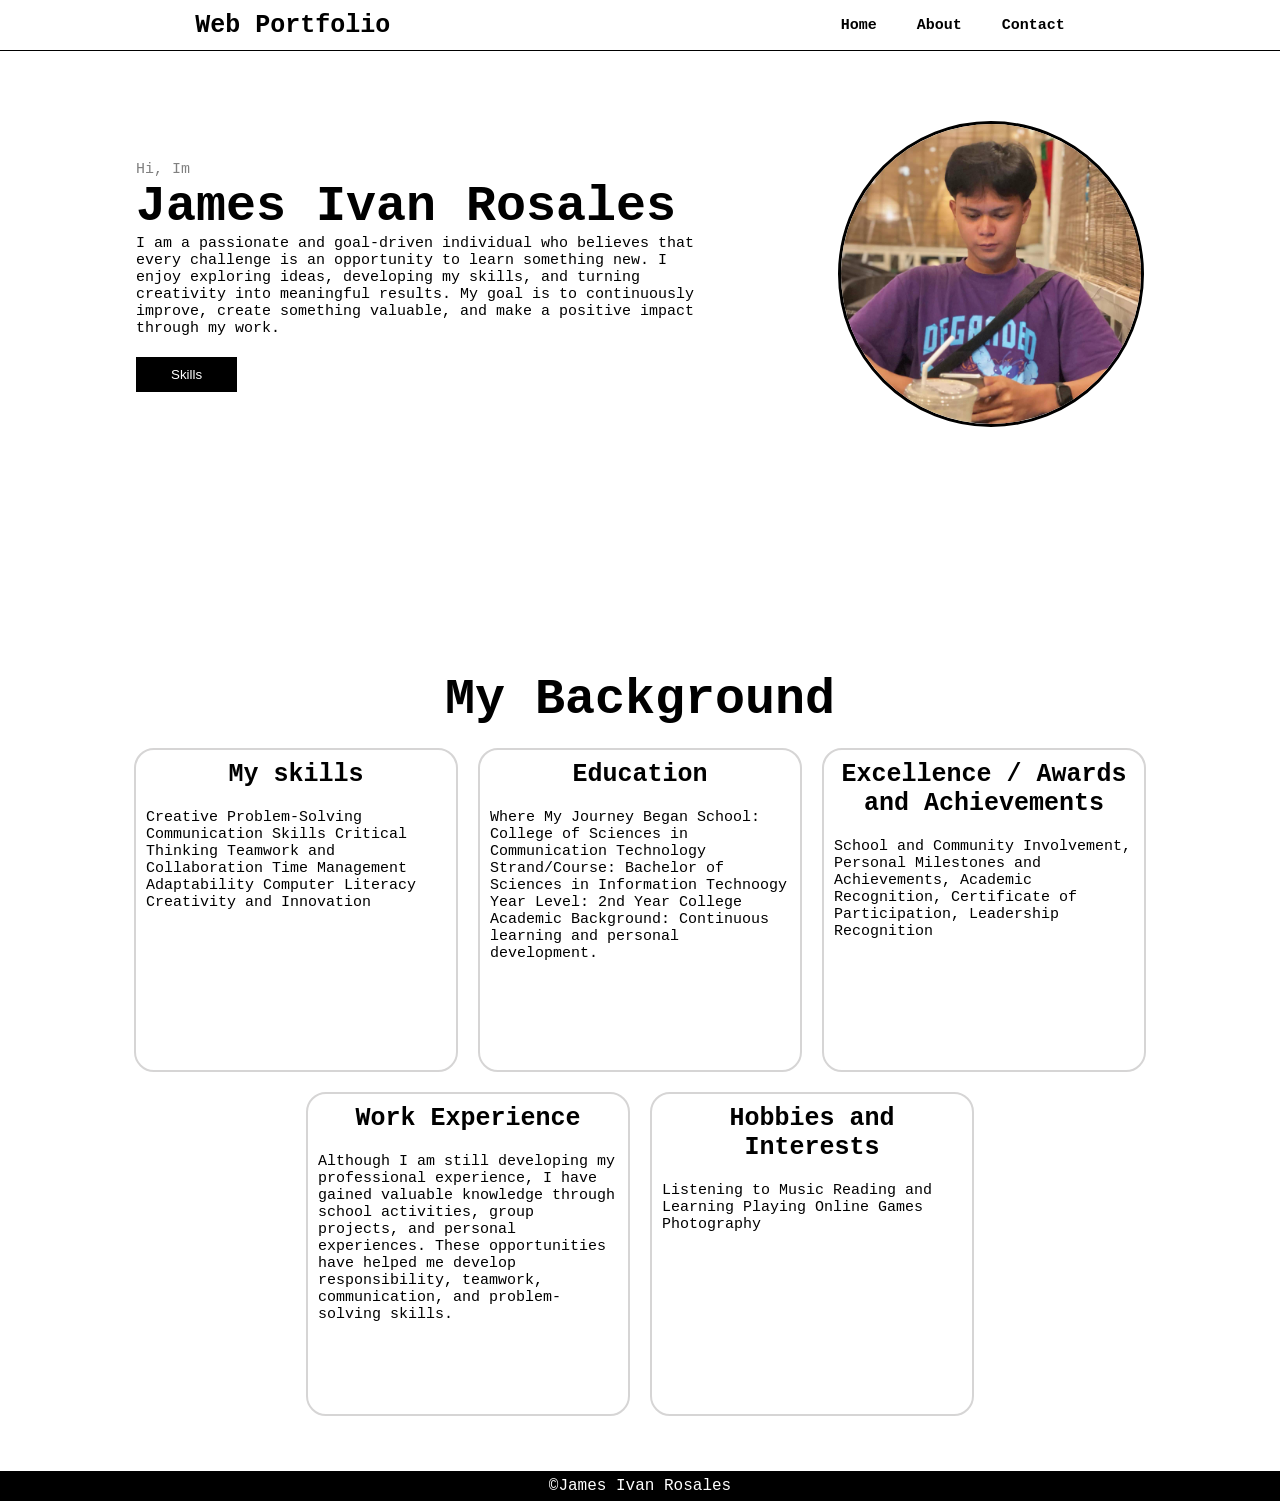
<file: index.html>
<!DOCTYPE html>
<html lang="en">
<head>
    <meta charset="UTF-8">
    <meta name="viewport" content="width=device-width, initial-scale=1.0">
    <title>Document</title>
    <link rel="stylesheet" href="style.css">

</head>
<body>
    <header>
         <h1>Web Portfolio</h1>
        <nav>
           
            <ul>
                <li><a href="index.html">Home</a></li>
                <li><a href="about.html">About</a></li>
                <li><a href="contact.html">Contact</a></li>
            </ul>
        </nav>
    </header>
    <section class="first-page">

    <div class="james1">
        <div class="james2">
            <p class="p1">Hi, Im</p>
            <h1>James Ivan Rosales</h1>
            <p> I am a passionate and goal-driven individual who believes that every challenge is an opportunity to learn something new. I enjoy exploring ideas, developing my skills, and turning creativity into meaningful results. My goal is to continuously improve, create something valuable, and make a positive impact through my work.</p>
            <button><a href="#second-page">Skills</a></button>
        </div>
        <div class="james3">
            <img src="845505586_1514024840563640_9016251017218547966_n.jpg">
        </div>
    </div>
        </section>



    <section class="second-page" id="second-page">
        <h1 class="title">My Background</h1>
        <div class="boxes">
    <div class="box">
        <h1>My skills</h1>
        <div class="para">
         Creative Problem-Solving
        
        Communication Skills

        Critical Thinking

       Teamwork and Collaboration

        Time Management

        Adaptability

        Computer Literacy

     Creativity and Innovation
        </div>
    </div>
            
       

<div class="box">
    <h1>Education</h1>
   <div class="para">
     <p> Where My Journey Began School: College of Sciences in Communication Technology

        Strand/Course: Bachelor of Sciences in Information Technoogy

     Year Level: 2nd Year College 

     Academic Background: Continuous learning and personal development.</p>
</div>
   </div>

    <div class="box">
        <h1> Excellence / Awards and Achievements </h1>
           <div class="para"> <p> 
                School and Community Involvement,
                Personal Milestones and Achievements,
                Academic Recognition,
                Certificate of Participation,
                Leadership Recognition

            </p></div>
    </div>
           <div class="box">
              <h1> Work Experience </h1>
            <div class="para"><p> 
             Although I am still developing my professional experience, I have gained valuable knowledge through school activities, group projects, and personal experiences. These opportunities have helped me develop responsibility, teamwork, communication, and problem-solving skills.

            </p></div>
           </div> 
        
<div class="box">
    <h1> Hobbies and Interests </h1>
       <div class="para">
         <p>  Listening to Music

              Reading and Learning

              Playing Online Games
 
              Photography</p>
       </div>
</div>



        




        </div>
    </section>
<footer>
    <p>&copy;James Ivan Rosales</p>
</footer>

</body>
</html>
</file>
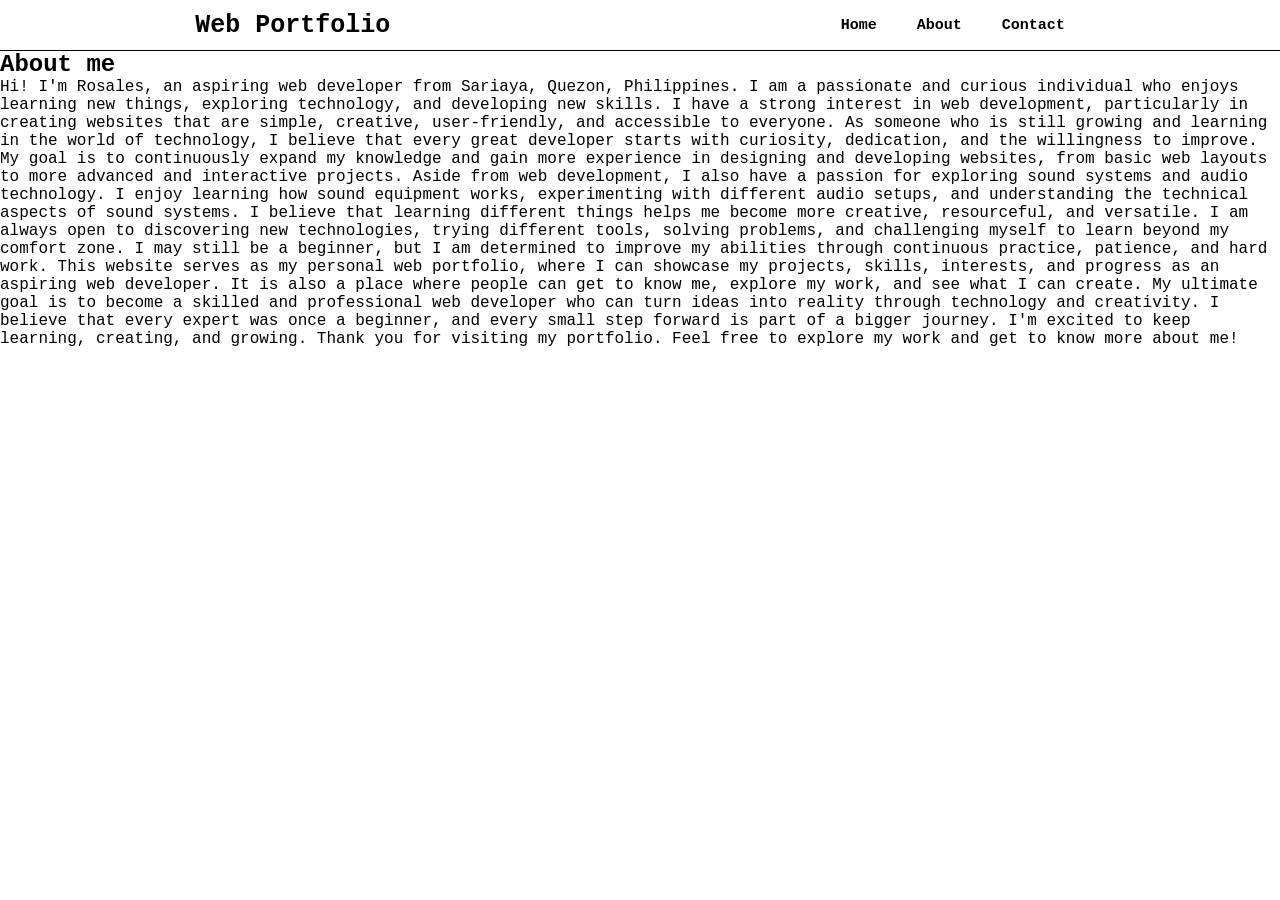
<file: about.html>
<!DOCTYPE html>
<html lang="en">
<head>
    <meta charset="UTF-8">
    <meta name="viewport" content="width=device-width, initial-scale=1.0">
    <title>Document</title>
    <link rel="stylesheet" href="style.css">
</head>
<body>
      <header>
         <h1>Web Portfolio</h1>
        <nav>
           
            <ul>
                <li><a href="index.html">Home</a></li>
                <li><a href="about.html">About</a></li>
                <li><a href="contact.html">Contact</a></li>
            </ul>
        </nav>
    </header>

    <div class="james13">
        <div class="james14">
            <h2> About me</h2>
            <p>

Hi! I'm Rosales, an aspiring web developer from Sariaya, Quezon, Philippines.

I am a passionate and curious individual who enjoys learning new things, exploring technology, and developing new skills. I have a strong interest in web development, particularly in creating websites that are simple, creative, user-friendly, and accessible to everyone.

As someone who is still growing and learning in the world of technology, I believe that every great developer starts with curiosity, dedication, and the willingness to improve. My goal is to continuously expand my knowledge and gain more experience in designing and developing websites, from basic web layouts to more advanced and interactive projects.

Aside from web development, I also have a passion for exploring sound systems and audio technology. I enjoy learning how sound equipment works, experimenting with different audio setups, and understanding the technical aspects of sound systems. I believe that learning different things helps me become more creative, resourceful, and versatile.

I am always open to discovering new technologies, trying different tools, solving problems, and challenging myself to learn beyond my comfort zone. I may still be a beginner, but I am determined to improve my abilities through continuous practice, patience, and hard work.

This website serves as my personal web portfolio, where I can showcase my projects, skills, interests, and progress as an aspiring web developer. It is also a place where people can get to know me, explore my work, and see what I can create.

My ultimate goal is to become a skilled and professional web developer who can turn ideas into reality through technology and creativity.

I believe that every expert was once a beginner, and every small step forward is part of a bigger journey. I'm excited to keep learning, creating, and growing.

Thank you for visiting my portfolio. Feel free to explore my work and get to know more about me!</p>

            </p>




        </div>
    </div>
    


    
</body>
</html>
</file>
<file: style.css>
*{
    margin: 0;
}
html{
    scroll-behavior: smooth;
}
body{
    background-color: white;
    font-family: 'Courier New', Courier, monospace;
}

header{
    width: 100%;
    background-color: white;
    border-bottom: 1px solid black;
    display: flex;
    justify-content: space-around;
    align-items: center;
    height: 50px;
    position: sticky;
    top: 0;
}
header h1{
    font-size: 25px;
}
header nav{
    display: flex;
}
header nav ul{
    list-style: none;
    display: flex;
}
header nav ul li a{
    color: black;
    font-size: 15px;
    font-weight: bold;
}
a{
    margin: 20px;
    text-decoration: none;

}
.first-page{
    width: 100%;
    height: 500px;
}
.first-page .james1{
    margin: 20px;
    padding: 50px;
    border-radius: 20px;
    display: flex;
    justify-content: space-around;
    
}

.first-page .james1 .james2{
        display: flex;
        flex-direction: column;
        justify-content: center;
        align-items: start;
        color: black;
        width: 50%;
}
.first-page .james1 .james2 .p1{
    font-size: 15px;
    color: gray;
}
.first-page .james1 .james2 h1{
    font-size: 50px;
}
.first-page .james1 .james2 p{
    font-size: 15px;
}
.first-page .james1 .james2 button{
    background-color: black;
    border: none;
    padding: 10px 15px;
    margin-top: 20px;
}
.first-page .james1 .james2 button a{
    color: white;
}

.james3 img{
    border-radius: 50%;
    border: 3px solid black;
    height: 300px;
    width: 300px;
}
.second-page{
    width: 100%;
    height: 800px;
        padding-top: 100px;
}
.second-page .title{
    text-align: center;
    margin: 0 0 20px 0;
    font-size: 50px;
}
.second-page .boxes{
    display: flex;
    gap: 20px;
    flex-wrap: wrap;
    justify-content: center;
    align-items: center;

}
.second-page .box{
     width: 300px;
    height: 300px;
    border: 2px solid rgb(214, 213, 213);
    border-radius: 20px;
    padding: 10px;
}
.second-page .boxes h1{
    text-align: center;
    font-size: 25px;
    border-bottom: 2px solid gra;
}
.second-page .boxes .para{
    margin-top: 20px;
     margin-top: 20px;
    font-size: 15px;
    display: flex;
    justify-content: start;
    align-items: center;
    flex-direction: column;
}
footer{
    width: 100%;
    display: flex;
    justify-content: center;
    align-items: center;
    background-color: black;
    height: 30px;
    color: white;
}
.contact{
    display: flex;
    justify-content: center;
    align-items:center ;
    width: 100%;
    height: 550px;
}
.contact .box{
    width: 450px;
    height: 450px;
    border: 2px solid black;
}
.contact .box .contact-items a{
    color: black;
}


.james13 {
    color: black;
    display: flex;
    justify-content: center;
    align-items: normal;
    width: auto;
    height: auto;
}
</file>
